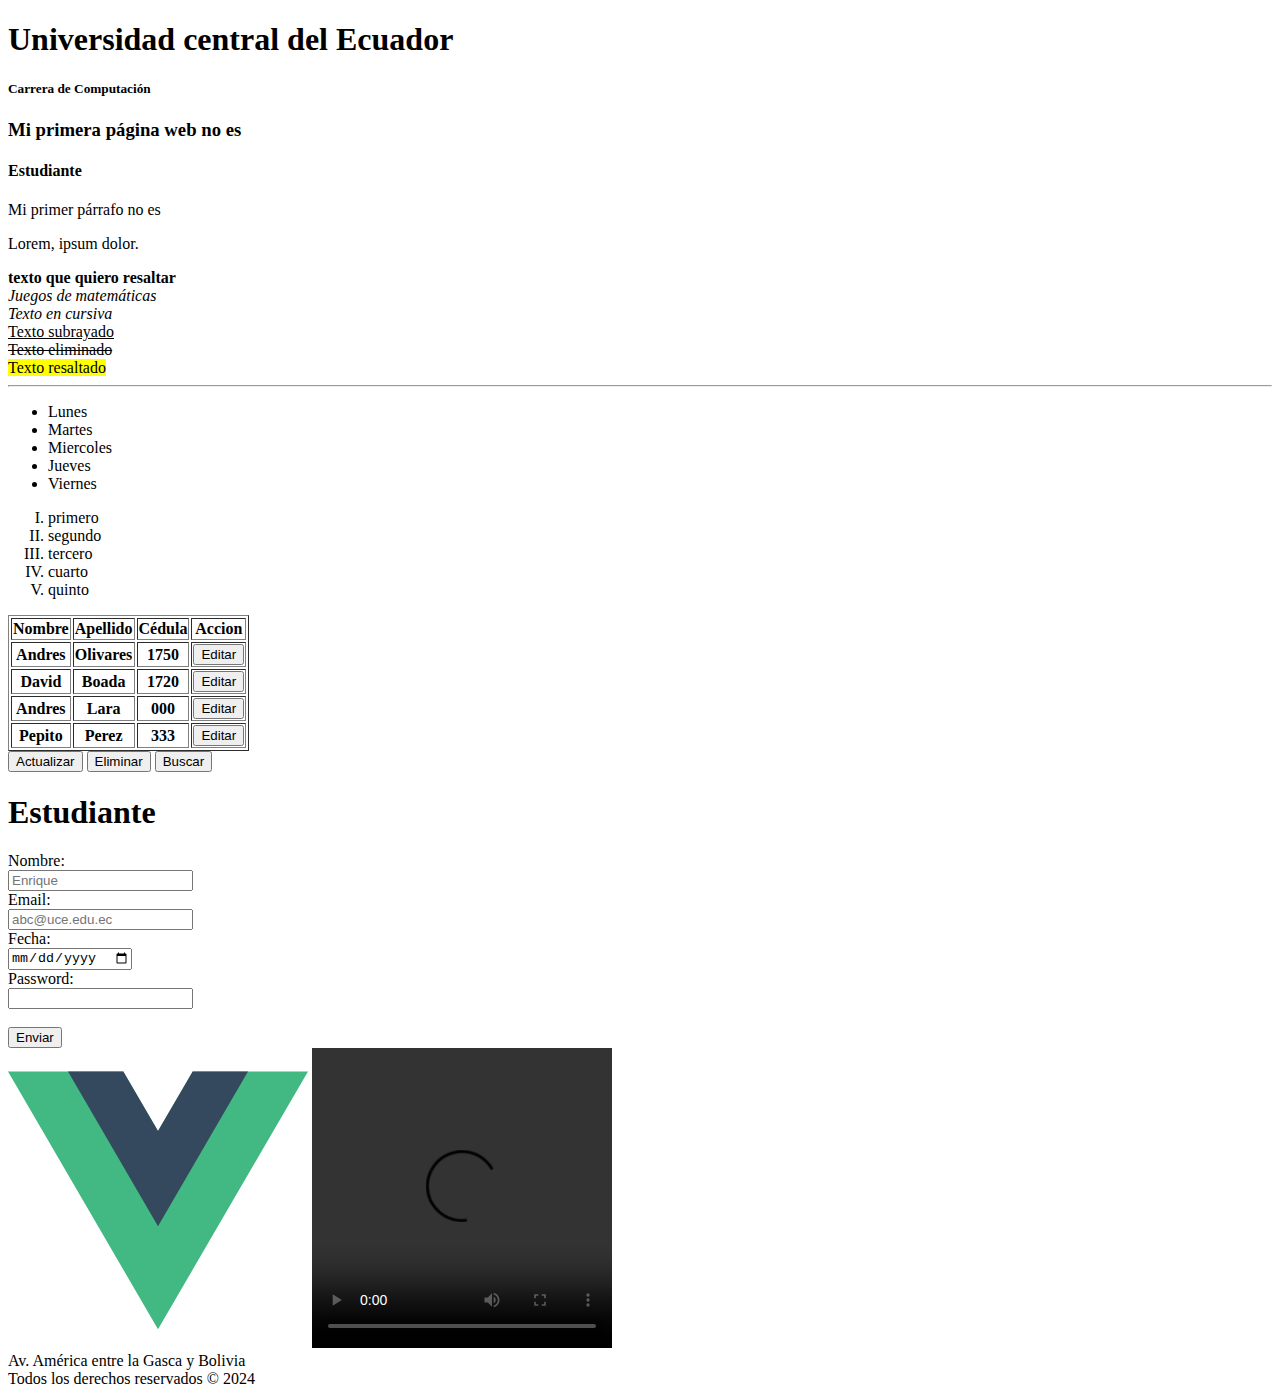
<file: index.html>
<!DOCTYPE html>
<html lang="es">
  <head>
    <meta charset="UTF-8" />
    <meta name="viewport" content="width=device-width, initial-scale=1.0" />
    <title>Mi primera página web</title>
  </head>

  <body>
    <header>
      <!-- cabecera -->
      <h1>
        <!-- Este es un comentario -->
        Universidad central del Ecuador
      </h1>
      <h5>Carrera de Computación</h5>
    </header>
    <nav><!-- barra de navegacion --></nav>
    <section>
      <!-- parte o contenido principal de la pagina web -->
      <h3>Mi primera página web no es</h3>
      <h4>Estudiante</h4>

      <!-- Párrafos -->
      <p>Mi primer párrafo no es</p>
      <p>Lorem, ipsum dolor.</p>

      <!-- textos -->
      <strong> texto que quiero resaltar </strong>
      <br />
      <!-- Salto de linea -->
      <em> Juegos de matemáticas </em>
      <br />
      <i> Texto en cursiva </i>
      <br />
      <u> Texto subrayado </u>
      <br />
      <s>Texto eliminado</s>
      <br />
      <mark> Texto resaltado </mark>
      <hr />
      <!--lanzar una linea horizontal-->

      <!-- listas -->
      <ul>
        <li>Lunes</li>
        <li>Martes</li>
        <li>Miercoles</li>
        <li>Jueves</li>
        <li>Viernes</li>
      </ul>

      <ol type="I">
        <li>primero</li>
        <li>segundo</li>
        <li>tercero</li>
        <li>cuarto</li>
        <li>quinto</li>
      </ol>

      <!-- Tablas -->
      <table border="1">
        <thead>
          <!-- cabecera -->
          <tr>
            <th>Nombre</th>
            <th>Apellido</th>
            <th>Cédula</th>
            <th>Accion</th>
          </tr>
        </thead>
        <tbody>
          <!-- cuerpo filas/columnas -->
          <tr>
            <th>Andres</th>
            <th>Olivares</th>
            <th>1750</th>
            <th><button>Editar</button></th>
          </tr>
          <tr>
            <th>David</th>
            <th>Boada</th>
            <th>1720</th>
            <th><button>Editar</button></th>
          </tr>
          <tr>
            <th>Andres</th>
            <th>Lara</th>
            <th>000</th>
            <th><button>Editar</button></th>
          </tr>
          <tr>
            <th>Pepito</th>
            <th>Perez</th>
            <th>333</th>
            <th><button>Editar</button></th>
          </tr>
        </tbody>
      </table>

      <!-- Contenedores html -->
      <div>
        <button>Actualizar</button>
        <button>Eliminar</button>
        <button>Buscar</button>
      </div>

      <!-- Formularios -->
      <form action="https://www.google.com">
        <h1>Estudiante</h1>
        <label for="id_nom">Nombre: </label>
        <br />
        <input id="id_nom" type="text" placeholder="Enrique" />
        <br />
        <label for="id_email">Email: </label>
        <br />
        <input id="id_email" type="email" placeholder="abc@uce.edu.ec" />
        <br />
        <label for="id_date">Fecha: </label>
        <br />
        <input id="id_date" type="date" />
        <br />
        <label for="id_pass">Password: </label>
        <br />
        <input id="id_pass" type="password" />
        <br />
        <br />
        <button type="submit">Enviar</button>
      </form>

      <!-- Multimedia -->
      <img
        src="./IMG/logo vue.svg"
        alt="No encontrado"
        width="300"
        height="300"
      />
      <video
        src="https://www.w3schools.com/html/mov_bbb.mp4" 
        width="300"
        height="300"
        controls
      ></video>
    </section>
    <aside><!-- Publicidad, anuncios --></aside>
    <footer>
      <!-- Pie de página -->
      Av. América entre la Gasca y Bolivia
      <br />
      Todos los derechos reservados &copy; 2024
    </footer>
  </body>
</html>
</file>
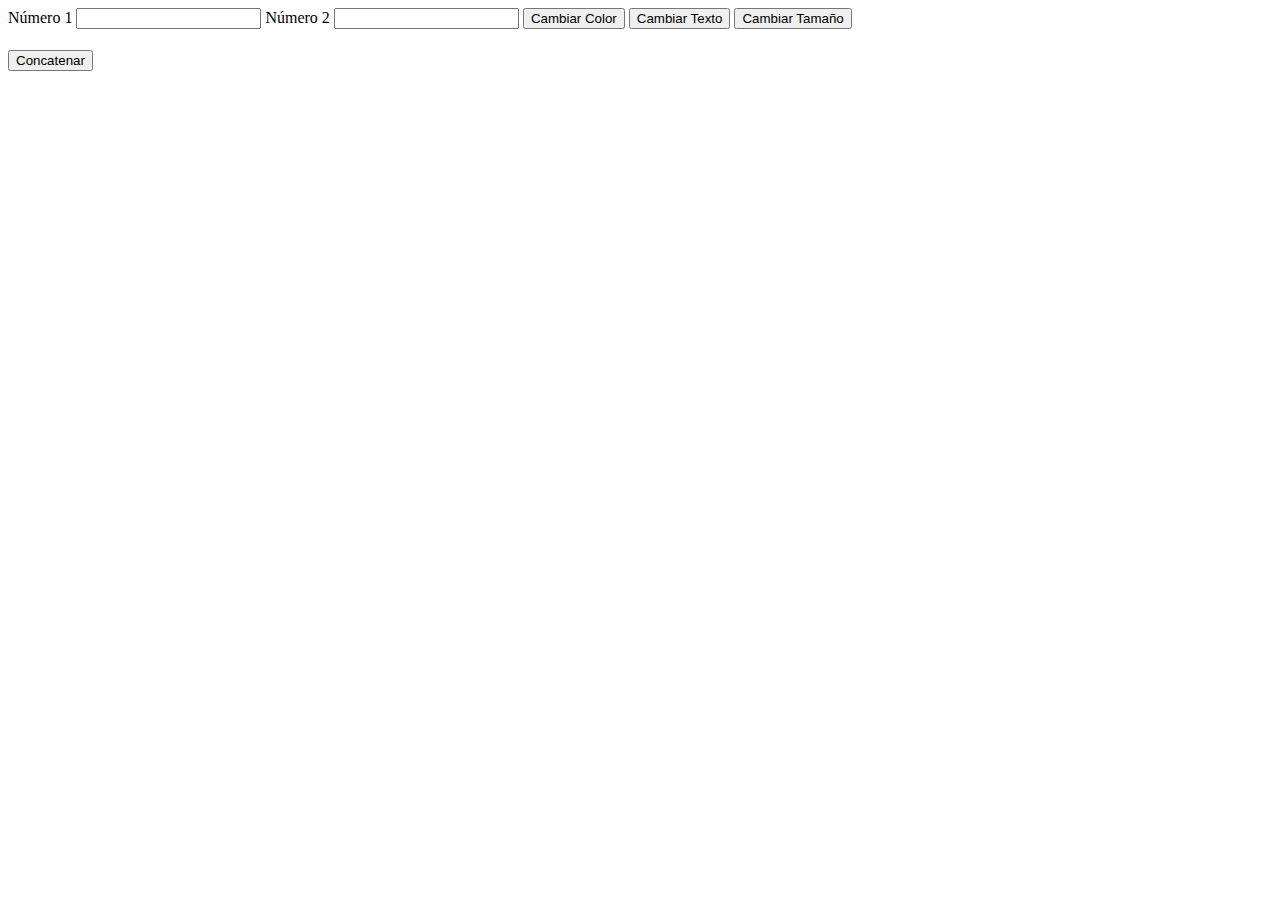
<file: HTML/calculadoraEnLinea.html>
<!DOCTYPE html>
<html lang="en">
  <head>
    <meta charset="UTF-8" />
    <meta name="viewport" content="width=device-width, initial-scale=1.0" />
    <title>Calculadora en Linea</title>
  </head>
  <body>
    <header></header>
    <nav></nav>
    <section>
      <label id="id_lb_1" for="id_n1">Número 1</label>
      <input id="id_n1" type="number" />
      <label id="id_lb_2" for="id_n2">Número 2</label>
      <input id="id_n2" type="number" />
      <button onclick="document.getElementById('id_lb_1').style.color='red'">
        Cambiar Color
      </button>
      <button
        onclick="document.getElementById('id_lb_2').innerText='Número Dosss'"
      >
        Cambiar Texto
      </button>
      <button
        onclick="document.getElementById('id_lb_1').style.fontSize='50px'"
      >
        Cambiar Tamaño
      </button>
      <h1 id="id_h1"></h1>
      <button
        onclick="document.getElementById('id_h1').innerText=document.getElementById('id_lb_1').innerText + document.getElementById('id_lb_2').innerText"
      >
        Concatenar
      </button>
    </section>
    <aside></aside>
    <footer></footer>
  </body>
</html>
</file>
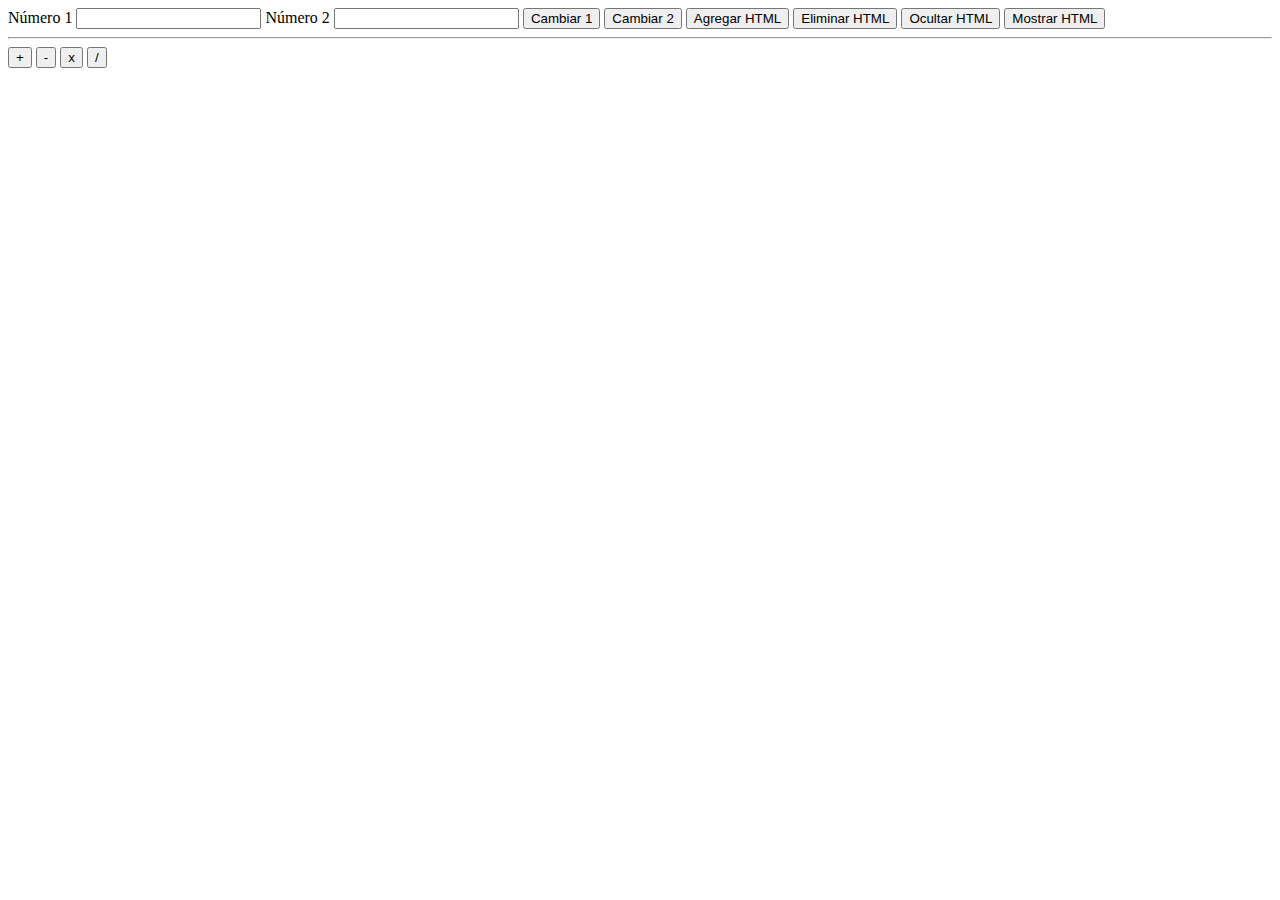
<file: HTML/calculadoraExterna.html>
<!DOCTYPE html>
<html lang="en">
  <head>
    <meta charset="UTF-8" />
    <meta name="viewport" content="width=device-width, initial-scale=1.0" />
    <title>Calculadora Externa</title>
    <script src="../JS/script.js"></script>
  </head>
  <body>
    <header></header>
    <nav></nav>
    <section>
      <div id="id_div"></div>
      <label id="id_lb_1" for="id_n1">Número 1</label>
      <input id="id_n1" type="number" />
      <label id="id_lb_2" for="id_n2">Número 2</label>
      <input id="id_n2" type="number" />
      <button onclick="cambiarColor('id_lb_1', 'violet')">Cambiar 1</button>
      <button onclick="cambiarColor('id_lb_2', 'red')">Cambiar 2</button>
      <button onclick="agregarElemento('id_div', construirH1())">
        Agregar HTML
      </button>
      <button onclick="eliminarElemento('id_lb_1')">Eliminar HTML</button>
      <button onclick="ocultarElemento('id_lb_1')">Ocultar HTML</button>
      <button onclick="mostrarElemento('id_lb_1')">Mostrar HTML</button>

      <hr>

      <button onclick="evaluarOperacion('+')">+</button>
      <button>-</button>
      <button>x</button>
      <button>/</button>

      <label id="id_resultado" for=""></label>
    </section>
    <aside></aside>
    <footer></footer>
  </body>
</html>
</file>
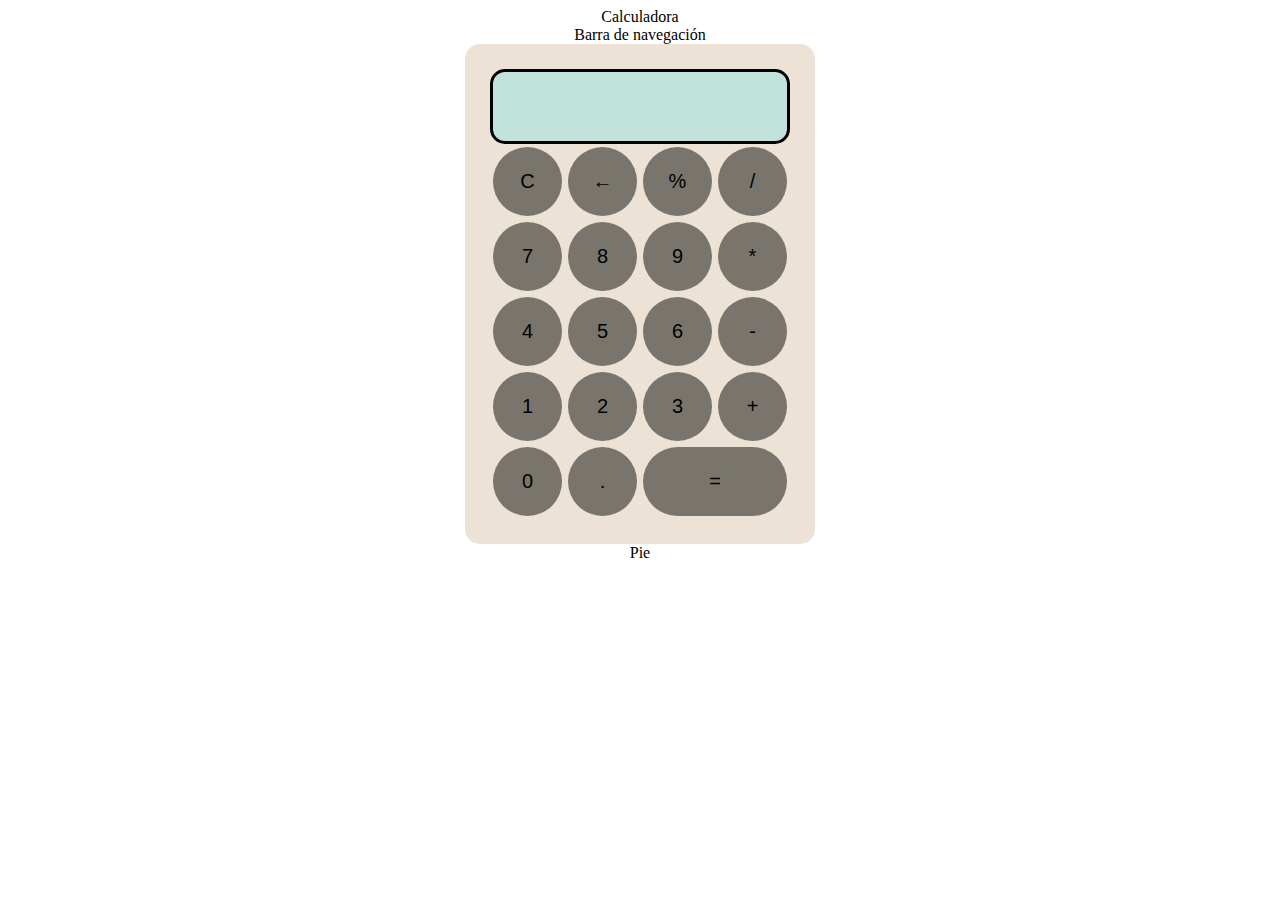
<file: HTML/calculadoraFinal.html>
<!DOCTYPE html>
<html lang="en">
  <head>
    <meta charset="UTF-8" />
    <meta name="viewport" content="width=device-width, initial-scale=1.0" />
    <title>Calculadora Final</title>
    <link rel="stylesheet" href="../CSS/calculadoraFinal.css" />
    <link href="https://fonts.cdnfonts.com/css/ds-digital" rel="stylesheet">
    <script src="../JS/calculadoraFinal.js"></script>
  </head>
  <body>
    <div class="container">
      <header>Calculadora</header>
      <nav>Barra de navegación</nav>
      <section>
        <div id="calculadora">
          <!-- <label for="">0+1=1</label> -->
           <div id="display" class="display-calculadora"></div>
          <button onclick="mostrarEnDisplay('C')">C</button>
          <button onclick="mostrarEnDisplay('←')">&larr;</button>
          <button onclick="mostrarEnDisplay('%')">%</button>
          <button onclick="mostrarEnDisplay('/')">/</button>
          <button onclick="mostrarEnDisplay(7)">7</button>
          <button onclick="mostrarEnDisplay(8)">8</button>
          <button onclick="mostrarEnDisplay(9)">9</button>
          <button onclick="mostrarEnDisplay('*')">*</button>
          <button onclick="mostrarEnDisplay(4)">4</button>
          <button onclick="mostrarEnDisplay(5)">5</button>
          <button onclick="mostrarEnDisplay(6)">6</button>
          <button onclick="mostrarEnDisplay('-')">-</button>
          <button onclick="mostrarEnDisplay(1)">1</button>
          <button onclick="mostrarEnDisplay(2)">2</button>
          <button onclick="mostrarEnDisplay(3)">3</button>
          <button onclick="mostrarEnDisplay('+')">+</button>
          <button onclick="mostrarEnDisplay(0)">0</button>
          <button onclick="mostrarEnDisplay('.')">.</button>
          <button onclick="mostrarEnDisplay('=')" class="column-2">=</button>
        </div>
      </section>
      <footer>Pie</footer>
    </div>
  </body>
</html>
</file>
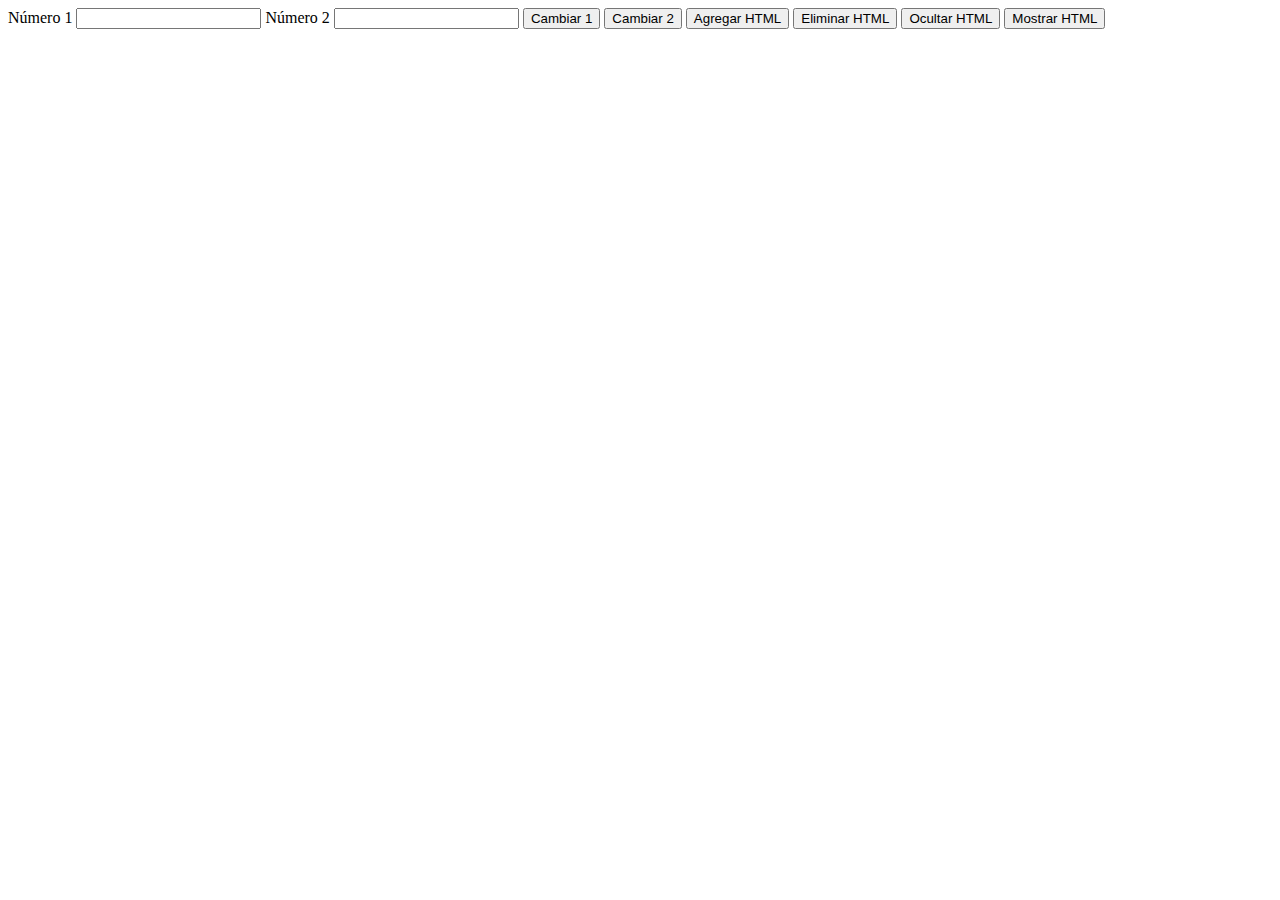
<file: HTML/calculadoraInterna.html>
<!DOCTYPE html>
<html lang="en">
  <head>
    <meta charset="UTF-8" />
    <meta name="viewport" content="width=device-width, initial-scale=1.0" />
    <title>Calculadora Interna</title>
    <script>
      function cambiarColor(id_elemento, color) {
        document.getElementById(id_elemento).style.color = color;
      }

      function agregarElemento(elementoPadre, html) {
        /* tener noción de donde lo voy agregar (orden) como ejemplo puede ser el contenido de un contenedor más grande */
        document.getElementById(elementoPadre).innerHTML=html;
      }
      function construirH1() {
        return '<h1 class="calculadora">Calculadora</h1>';
      }
      function eliminarElemento(idElemento) {
        document.getElementById(idElemento).remove();
      }
      function ocultarElemento(idElemento) {
        document.getElementById(idElemento).style.display='none';
      }
      function mostrarElemento(idElemento) {
        document.getElementById(idElemento).style.display='block';
      }
    </script>
  </head>
  <body>
    <header></header>
    <nav></nav>
    <section>
      <div id="id_div"></div>
      <label id="id_lb_1" for="id_n1">Número 1</label>
      <input id="id_n1" type="number" />
      <label id="id_lb_2" for="id_n2">Número 2</label>
      <input id="id_n2" type="number" />
      <button onclick="cambiarColor('id_lb_1', 'blue')">Cambiar 1</button>
      <button onclick="cambiarColor('id_lb_2', 'red')">Cambiar 2</button>
      <button onclick="agregarElemento('id_div', construirH1())">Agregar HTML</button>
      <button onclick="eliminarElemento('id_lb_1')">Eliminar HTML</button>
      <button onclick="ocultarElemento('id_lb_1')">Ocultar HTML</button>
      <button onclick="mostrarElemento('id_lb_1')">Mostrar HTML</button>
    </section>
    <aside></aside>
    <footer></footer>
  </body>
</html>
</file>
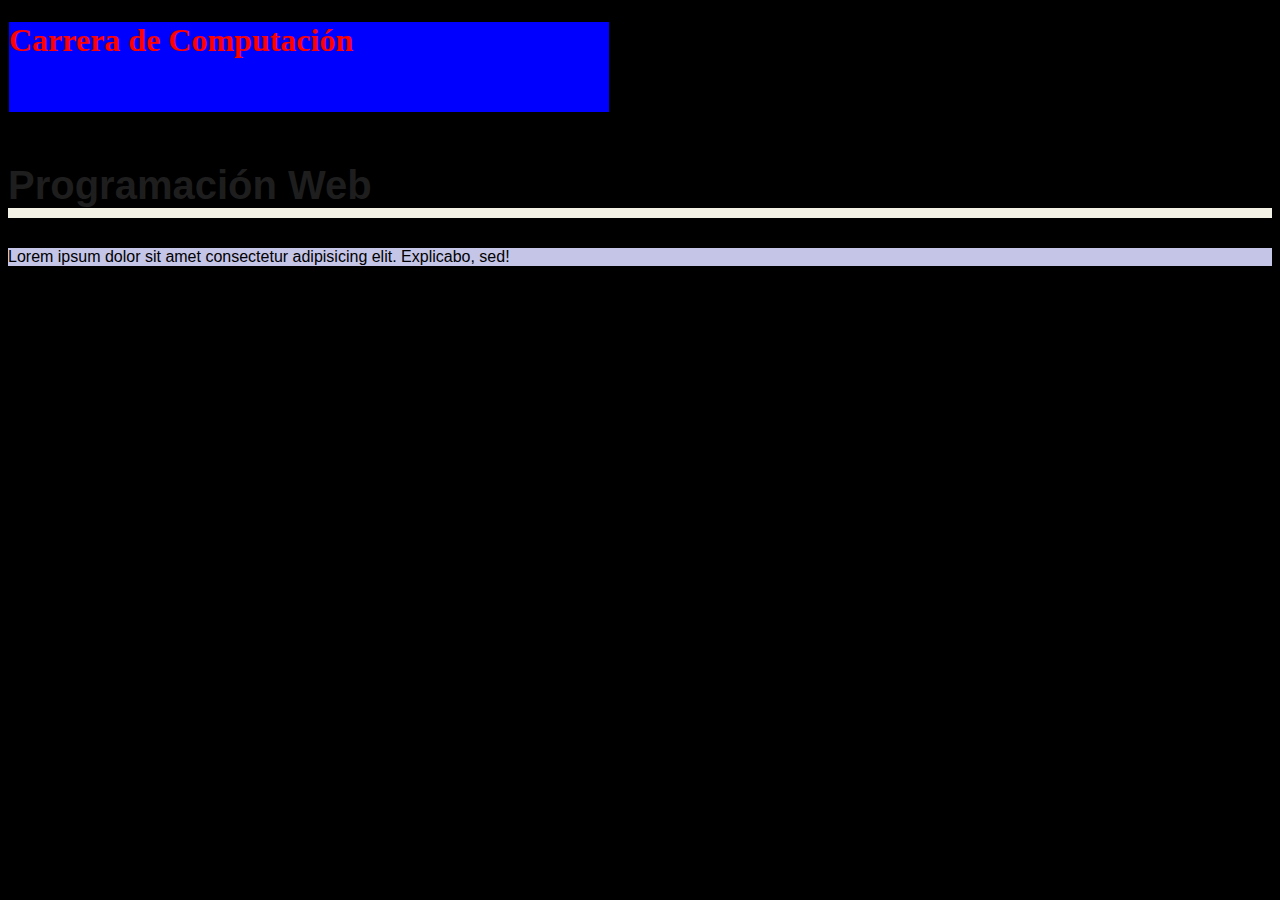
<file: HTML/estilo_externo.html>
<!DOCTYPE html>
<html lang="en">
  <head>
    <meta charset="UTF-8" />
    <meta name="viewport" content="width=device-width, initial-scale=1.0" />
    <title>Estilo Externo</title>
    <link rel="stylesheet" href="../CSS/style.css" />
    <link rel="stylesheet" href="../CSS/estilos2.css"/>
  </head>
  <body>
    <header></header>
    <nav></nav>
    <section>
      <h1>Carrera de Computación</h1>
      <h2>Programación Web</h2>
      <p>
        Lorem ipsum dolor sit amet consectetur adipisicing elit. Explicabo, sed!
      </p>
    </section>
    <footer></footer>
  </body>
</html>
</file>
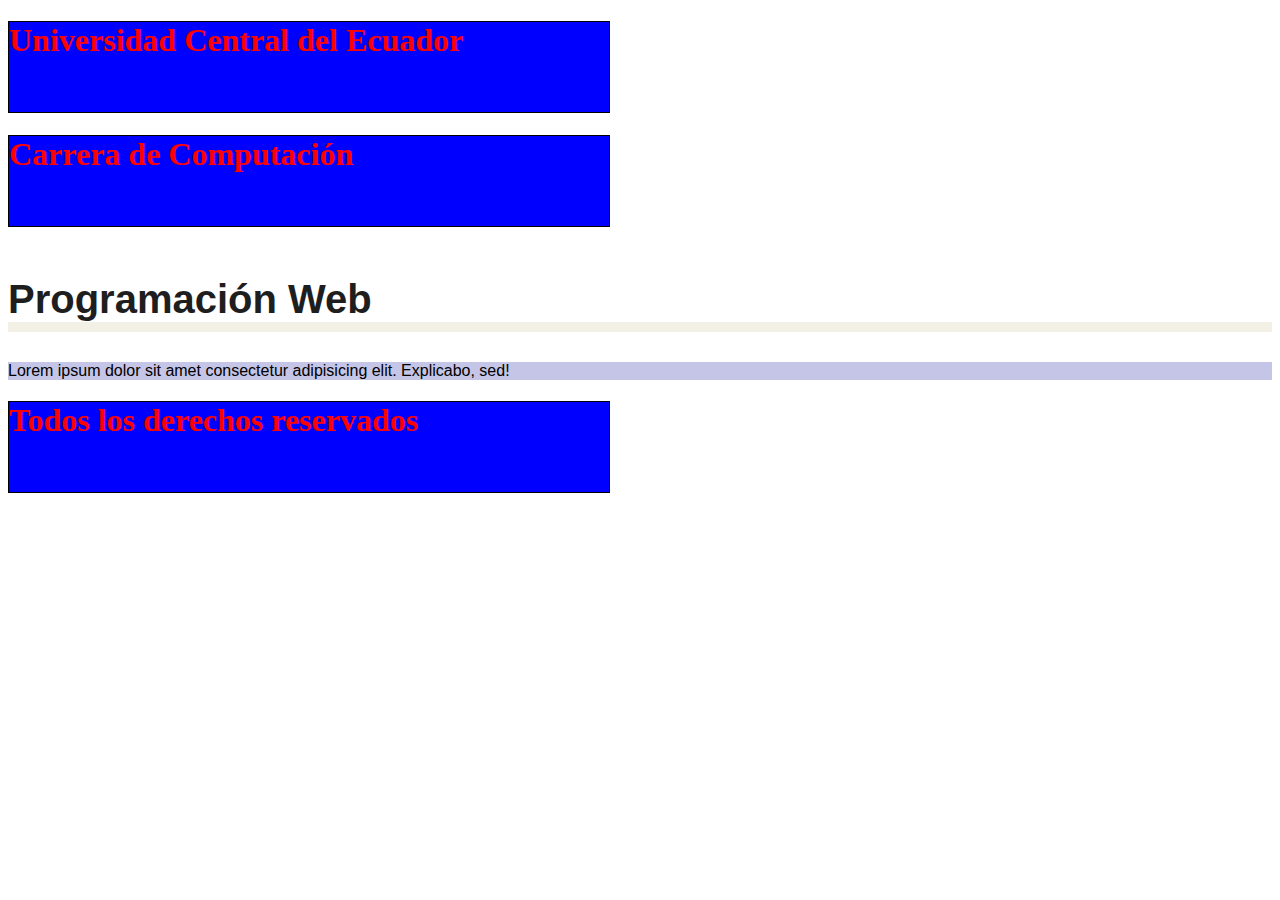
<file: HTML/estilo_interno.html>
<!DOCTYPE html>
<html lang="en">
  <head>
    <meta charset="UTF-8" />
    <meta name="viewport" content="width=device-width, initial-scale=1.0" />
    <title>Estilo Interno</title>
    <style>
      h1 {
        color: red;
        background-color: blue;
        border: 1px solid black;
        width: 600px;
        height: 90px;
      }

      h2 {
        color: #1e1e1e;
        font-family: "Franklin Gothic Medium", "Arial Narrow", Arial, sans-serif;
        font-size: 40px;
        height: auto;
        margin-top: 50px;
        margin-bottom: 30px;
        border-bottom: 10px solid #f3f1e5;
      }

      p {
        background: rgb(197, 197, 231);
        font-family: Verdana, Geneva, Tahoma, sans-serif;
      }
    </style>
  </head>
  <body>
    <header>
      <h1>Universidad Central del Ecuador</h1>
    </header>
    <nav></nav>
    <section>
      <h1>Carrera de Computación</h1>
      <h2>Programación Web</h2>
      <p>
        Lorem ipsum dolor sit amet consectetur adipisicing elit. Explicabo, sed!
      </p>
    </section>
    <footer>
      <h1>Todos los derechos reservados</h1>
    </footer>
  </body>
</html>
</file>
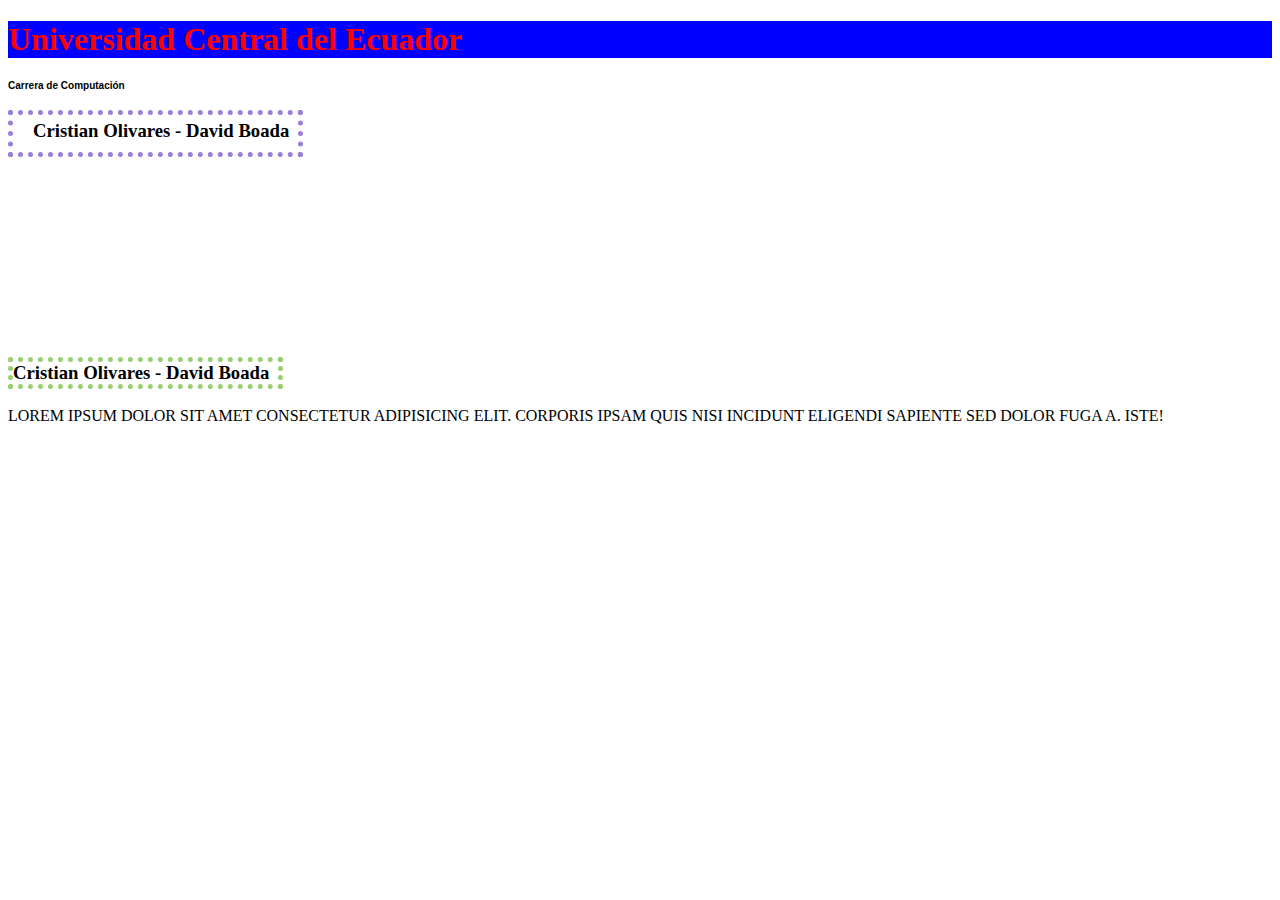
<file: HTML/estilos_en_linea.html>
<!DOCTYPE html>
<html lang="en">
  <head>
    <meta charset="UTF-8" />
    <meta name="viewport" content="width=device-width, initial-scale=1.0" />
    <title>En línea</title>
  </head>
  <body>
    <header></header>
    <nav></nav>
    <section>
      <h1 style="color: red; background: blue">
        Universidad Central del Ecuador
      </h1>
      <h2 style="font-size: 10px; font-family: Arial, Helvetica, sans-serif">
        Carrera de Computación
      </h2>
      <h3 style="border: 5px dotted rgb(154, 127, 216); width: 265px; padding: 5px 0px 10px 20px ;">Cristian Olivares - David Boada</h3>
      <h3 style="border: 5px dotted rgb(153, 207, 114); width: 265px; margin-top: 200px;">Cristian Olivares - David Boada</h3>
      <p style="text-transform: uppercase;">
        Lorem ipsum dolor sit amet consectetur adipisicing elit. Corporis ipsam
        quis nisi incidunt eligendi sapiente sed dolor fuga a. Iste!
      </p>
    </section>
    <footer></footer>
  </body>
</html>
</file>
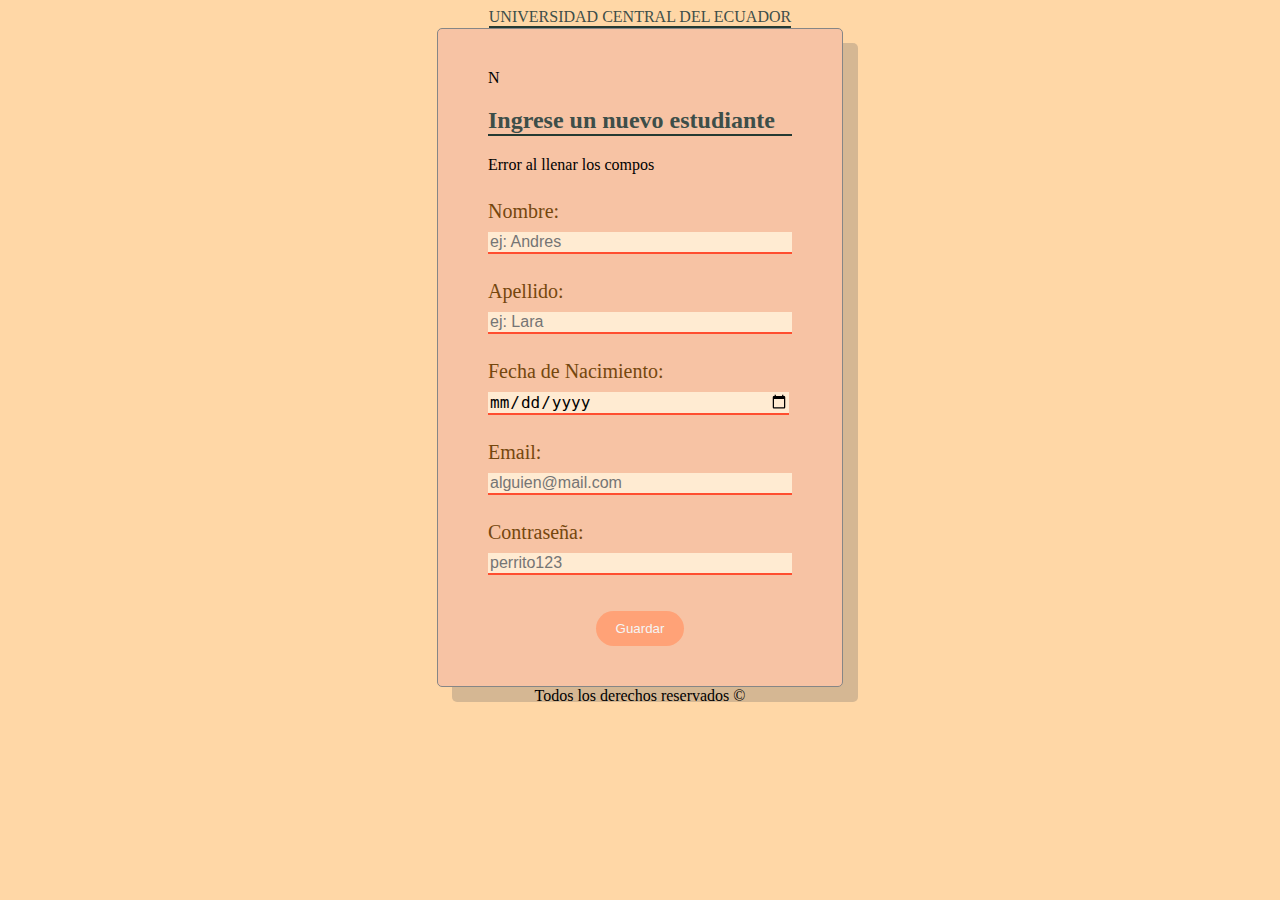
<file: HTML/formulario.html>
<!DOCTYPE html>
<html lang="en">
  <head>
    <meta charset="UTF-8" />
    <meta name="viewport" content="width=device-width, initial-scale=1.0" />
    <title>Document</title>
    <link rel="stylesheet" href="../CSS/formulario.css" />
    <script src="../JS/formulario.js"></script>
  </head>
  <body>
    <div class="container">
      <header>UNIVERSIDAD CENTRAL DEL ECUADOR</header>
      <div class="formulario">
        <nav>N</nav>
        <section>
          <form action="#">
            <h2>Ingrese un nuevo estudiante</h2>
            <div id="id_msg_error" class="msg_error"> Error al llenar los compos </div>
            <p type="Nombre: ">
              <span id="id_error_nombre" class="error_asterisco"></span>
              <input id="id_nombre" type="text" placeholder="ej: Andres" />
            </p>

            <p type="Apellido: ">
              <span id="id_error_apellido" class="error_asterisco"></span>
              <input id="id_apellido" type="text" placeholder="ej: Lara" />
            </p>

            <p type="Fecha de Nacimiento: ">
              <span id="id_error_fn" class="error_asterisco"></span>
              <input id="id_fn" type="date" />
            </p>
            <p type="Email: ">
              <span id="id_error_email" class="error_asterisco"></span>
              <input
                id="id_email"
                type="email"
                placeholder="alguien@mail.com"
              />
            </p>
            <p type="Contraseña: ">
              <span id="id_error_pass" class="error_asterisco"></span>
              <input id="id_pass" type="password" placeholder="perrito123" />
            </p>
            <div class="centrar-boton">
              <button onclick="guardar()">Guardar</button>
            </div>
          </form>
        </section>
      </div>
      <footer>Todos los derechos reservados &#169;</footer>
    </div>
  </body>
</html>
</file>
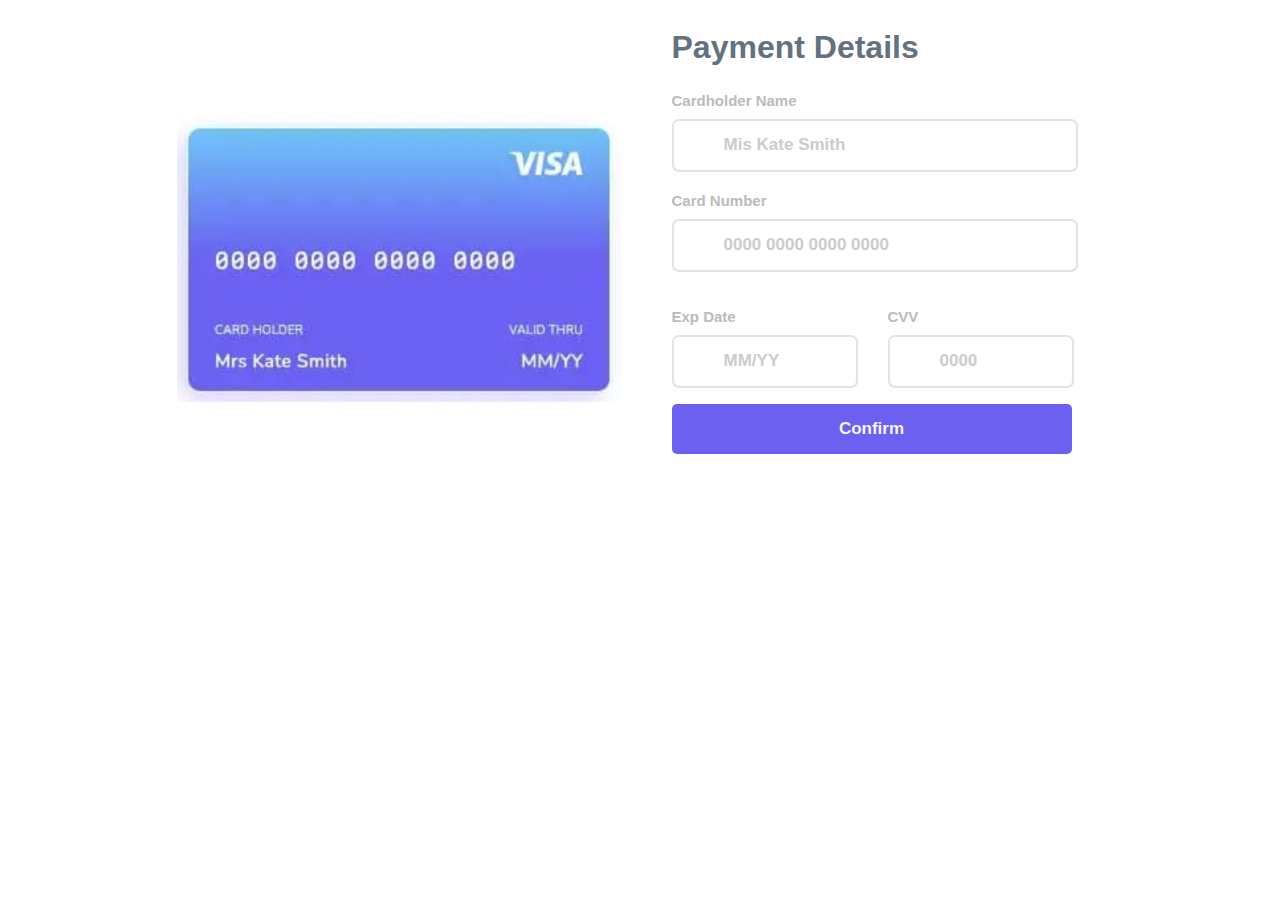
<file: HTML/repaso.html>
<!DOCTYPE html>
<html lang="en">
  <head>
    <meta charset="UTF-8" />
    <meta name="viewport" content="width=device-width, initial-scale=1.0" />
    <title>Document</title>
    <link rel="stylesheet" href="../CSS/repaso.css" />
  </head>
  <body>
    <div class="container">
      <header></header>
      <nav></nav>
      <section>
        <div class="principal">
          <div class="imagen">
            <img src="/IMG/tarjeta.png" alt="" />
          </div>

          <div class="cont-form">
            <form action="" class="formulario">
              <h1>Payment Details</h1>
              <p type="Cardholder Name" class="input-icon">
                <input type="text" placeholder="Mis Kate Smith" />
              </p>
              <p type="Card Number">
                <input type="number" placeholder="0000 0000 0000 0000" />
              </p>
              <div class="division">
                <p type="Exp Date">
                  <input class="exp"
                    type="text"
                    id="exp"
                    placeholder="MM/YY"
                    maxlength="5"
                    pattern="(0[1-9]|1[0-2])\/\d{2}"
                    required
                  />
                </p>
                <p type="CVV">
                  <input  class="cvv" type="number" placeholder="0000" />
                </p>
              </div>
              <div class="centrar-boton">
              <button>Confirm</button>
              </div>
            </form>
          </div>
        </div>
      </section>
      <footer></footer>
    </div>
  </body>
</html>
</file>
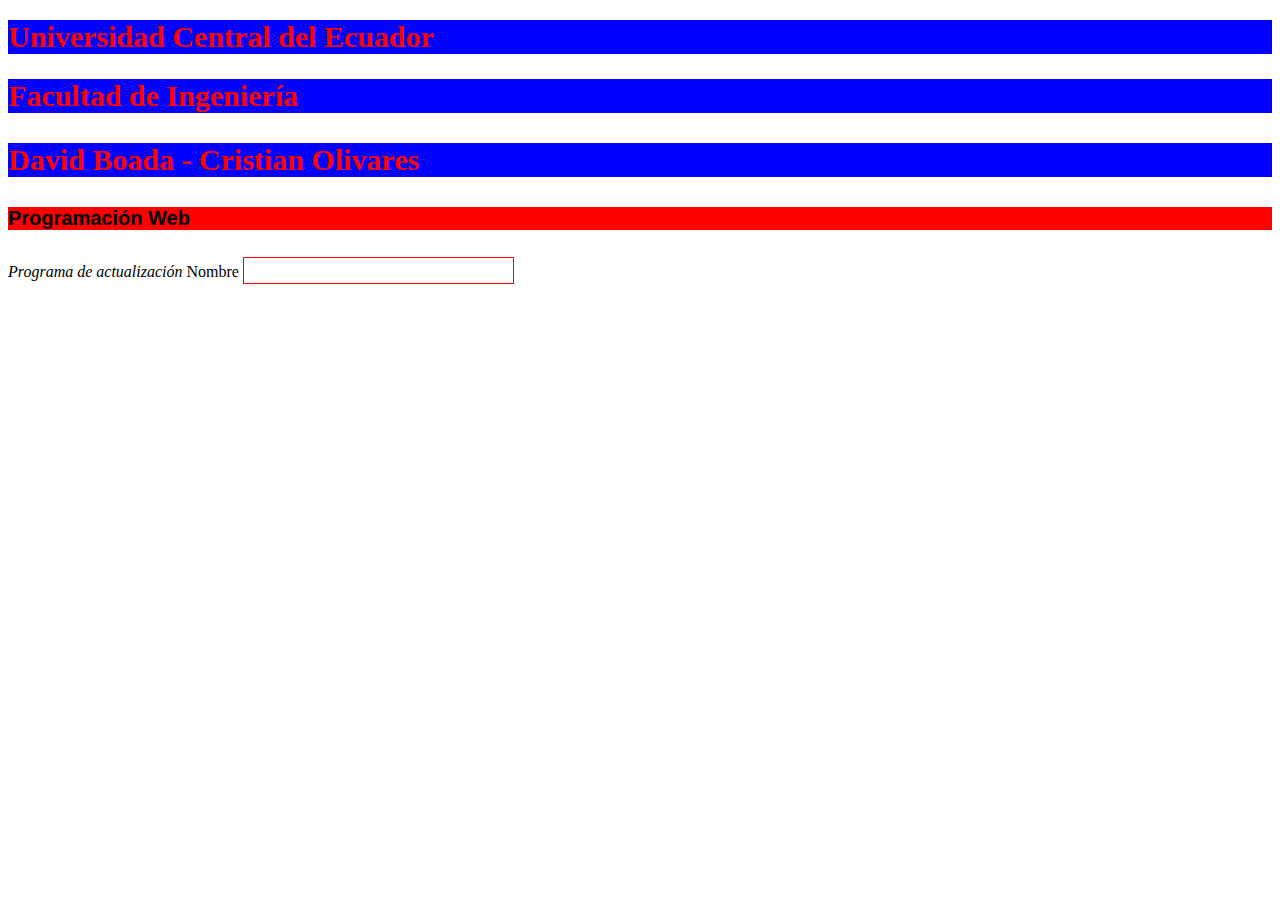
<file: HTML/tipos_selectores.html>
<!DOCTYPE html>
<html lang="en">
<head>
    <meta charset="UTF-8">
    <meta name="viewport" content="width=device-width, initial-scale=1.0">
    <title>Tipos Selectores</title>
    <link rel="stylesheet" href="../CSS/estiloTipoSelectores.css">
</head>
<body>
    <header></header>
    <nav></nav>
    <section>
        <h1 class="titulos">Universidad Central del Ecuador</h1>
        <h2 class="titulos">Facultad de Ingeniería</h2>
        <h3 class="titulos">David Boada - Cristian Olivares</h3>

        <h4 id="id_titulo">Programación Web</h4>

        <i>Programa de actualización</i>

        <label for="id_nom">Nombre</label>
        <input id="id_nom" type="text">
    </section>
    <footer></footer>
</body>
</html>
</file>
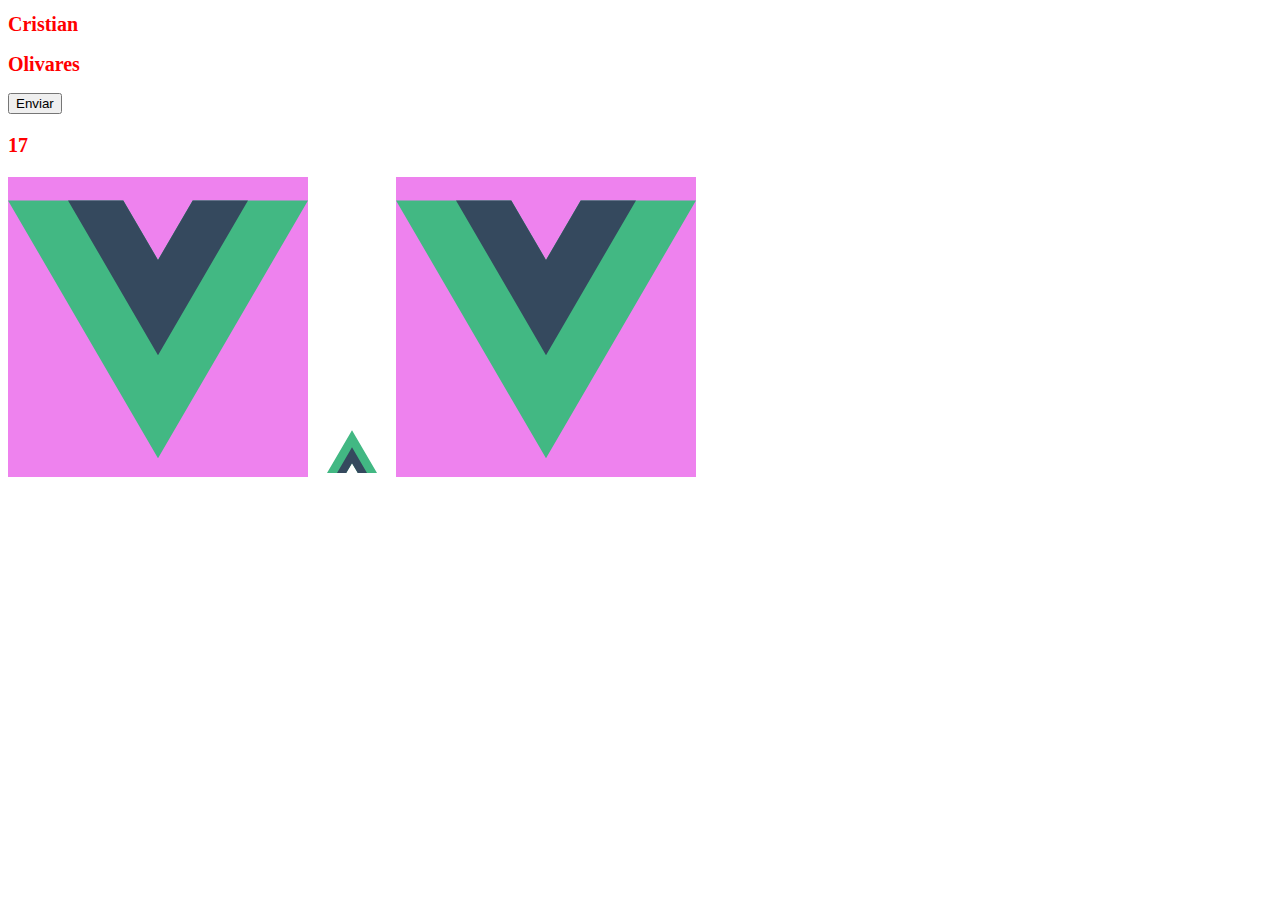
<file: HTML/tiposSelectores2.html>
<!DOCTYPE html>
<html lang="en">
  <head>
    <meta charset="UTF-8" />
    <meta name="viewport" content="width=device-width, initial-scale=1.0" />
    <title>Tipos Selectores 2</title>
    <link rel="stylesheet" href="../CSS/estiloTipoSelectores.css">
  </head>
  <body>
    <header></header>
    <nav></nav>
    <section>
      <h1 id="id1">Cristian</h1>
      <h2 id="id2">Olivares</h2>
      <button>Enviar</button>
      <h3 id="id3">17</h3>
      <label for="test"></label>
      <img
        src="../IMG/logo vue.svg"
        alt="No1"
        width="300"
        height="300"
      />
      <img
        src="../IMG/logo vue.svg"
        alt="No2"
        width="300"
        height="300"
      />
      <img
        src="../IMG/logo vue.svg"
        alt="No1"
        width="300"
        height="300"
      />
    </section>
    <footer></footer>
  </body>
</html>
</file>
<file: CSS/calculadoraFinal.css>
.container {
  display: flex;
  justify-content: center;
  align-items: center;
  flex-direction: column;
}
#calculadora {
  display: grid;
  grid-template-columns: 75px 75px 75px 75px;
  grid-template-rows: 75px 75px 75px 75px 75px 75px;
  background-color: rgb(236, 227, 214);
  border-radius: 15px;
  padding: 25px;
}

button {
  font-size: 20px;
  cursor: pointer;
  margin: 3px;
  border-radius: 35px;
  border: none;
  background: rgb(122, 117, 108);
}
#display {
  grid-column: span 4;
  font-size: 70px;
  text-align: right;
  border: solid;
  font-family: "DS-Digital", sans-serif;
  background-color: rgb(192, 226, 218);
  padding-right: 10px;
  border-radius: 15px;
}

.column-2 {
  grid-column: span 2;
}

button:active {
  background: rgb(214, 206, 190);
}
</file>
<file: CSS/style.css>
h1 {
  color: red;
  background-color: blue;
  border: 1px solid black;
  width: 600px;
  height: 90px;
}

h2 {
  color: #1e1e1e;
  font-family: "Franklin Gothic Medium", "Arial Narrow", Arial, sans-serif;
  font-size: 40px;
  height: auto;
  margin-top: 50px;
  margin-bottom: 30px;
  border-bottom: 10px solid #f3f1e5;
}

p {
  background: rgb(197, 197, 231);
  font-family: Verdana, Geneva, Tahoma, sans-serif;
}

body {
  background: black;
}
</file>
<file: CSS/estilos2.css>
h1  {
    margin-top: 50px + 20px !important;
}
</file>
<file: CSS/formulario.css>
.container {
  display: flex;
  flex-direction: column;
  justify-content: center;
  align-items: center;
}

body {
  background-color: rgb(255, 215, 166);
}

p:before {
  content: attr(type);
  display: block;
  font-size: 20px;
  color:rgb(117, 71, 14);
  padding-top: 10px;
}

input {
    width: 300px;
    border: none;
    border-bottom: 2px solid rgb(255, 78, 47);
    background: rgb(255, 235, 210);
    color: black;
    font-size: 16px;
    margin-top: 9px;
}

input:focus {
    outline: black;
    cursor: pointer;
    border-bottom: 4px solid rgb(255, 38, 0);
}

.formulario {
    background:  rgb(247, 195, 164);
    border: 1px solid rgb(134, 134, 134);
    border-radius: 5px;
    padding: 40px 50px;
    box-shadow: 15px 15px rgba(99, 99, 99, 0.267);
}

button {
    background: rgb(255, 162, 119);
    padding: 10px 20px;
    border-radius: 50px;
    color: whitesmoke;
    margin-top: 20px;
    border: none;
}

button:hover {
    background: rgb(202, 139, 110);
    color: black;
}

button:focus {
 background: rgb(197, 144, 120);
}

.centrar-boton {
    display: flex;
    justify-content: center;
    align-content: flex-start;
}

h2, header {
    color: rgb(61, 78, 73);
    border-bottom: 2px solid rgb(37, 58, 51);
}
</file>
<file: CSS/repaso.css>
.container {
  display: flex;
  justify-content: center;
  align-items: center;
  flex-direction: row;
  font-family: Arial, Helvetica, sans-serif;
}

.principal {
    display: flex;
  justify-content: center;
  align-items: center;
  flex-direction: row;
}

.imagen {
    margin-right: 50px;
    padding-top: 60px;
}

p:before {
  content: attr(type);
  display: block;
  font-size: 20px;
  color:rgb(186, 188, 187);
  padding-top: 4px;
  font-size: 15px;
  font-weight: bold;
  padding-bottom: 10px;
}

h1 {
    color: rgb(100, 114, 127);
    font-weight: 700;
}
.division{
 display: flex;
  justify-content: center;
  align-items: center;
  flex-direction: row;
}



.exp{
    margin-right: 30px;
    width: 130px;
    
}
.cvv{
    margin-right: 30px;
    width: 130px;
}

input{
    width: 350px;
    height: 47px;
    font-size: 17px;
    font-weight: bold;
    border-radius: 7px;
    border: solid 2px rgb(225, 228, 227);
    padding-left: 50px;
}

input::placeholder {
  color: #cecbcb; /* Cambia este valor al color que prefieras */
  opacity: 10;  /* Para que no sea translúcido */
}

button{
    width: 400px;
    border-radius: 5px;
    height: 50px;
    color: whitesmoke;
    background: rgb(108, 96, 241);
    border: none;
    font-size: 17px;
    font-weight: 600;
}
</file>
<file: CSS/estiloTipoSelectores.css>
/* selector por clase */
.titulos {
  color: red;
  font-size: 30px;
  background: blue;
}

/* selector por id*/
#id_titulo {
  color: black;
  background: red;
  font-family: "Segoe UI", Tahoma, Geneva, Verdana, sans-serif;
}

/* Pseudo Clase (eventos) */
i:hover {
  color: blue;
  font-size: 50px;
}

input {
  border: solid 1px red;
}

input:focus {
  /*border: solid 10px red;*/
  border: solid blueviolet 10px;
  background: aqua;
}

/* Selector por atributo */
[id] {
  color: red;
  font-size: 20px;
}

img[alt="No2"] {
    width: 80px;
    height: 50px;
    rotate: 180deg;
    margin-top: 20px;
}

img[alt*="1"] {
background: violet;
}
</file>
